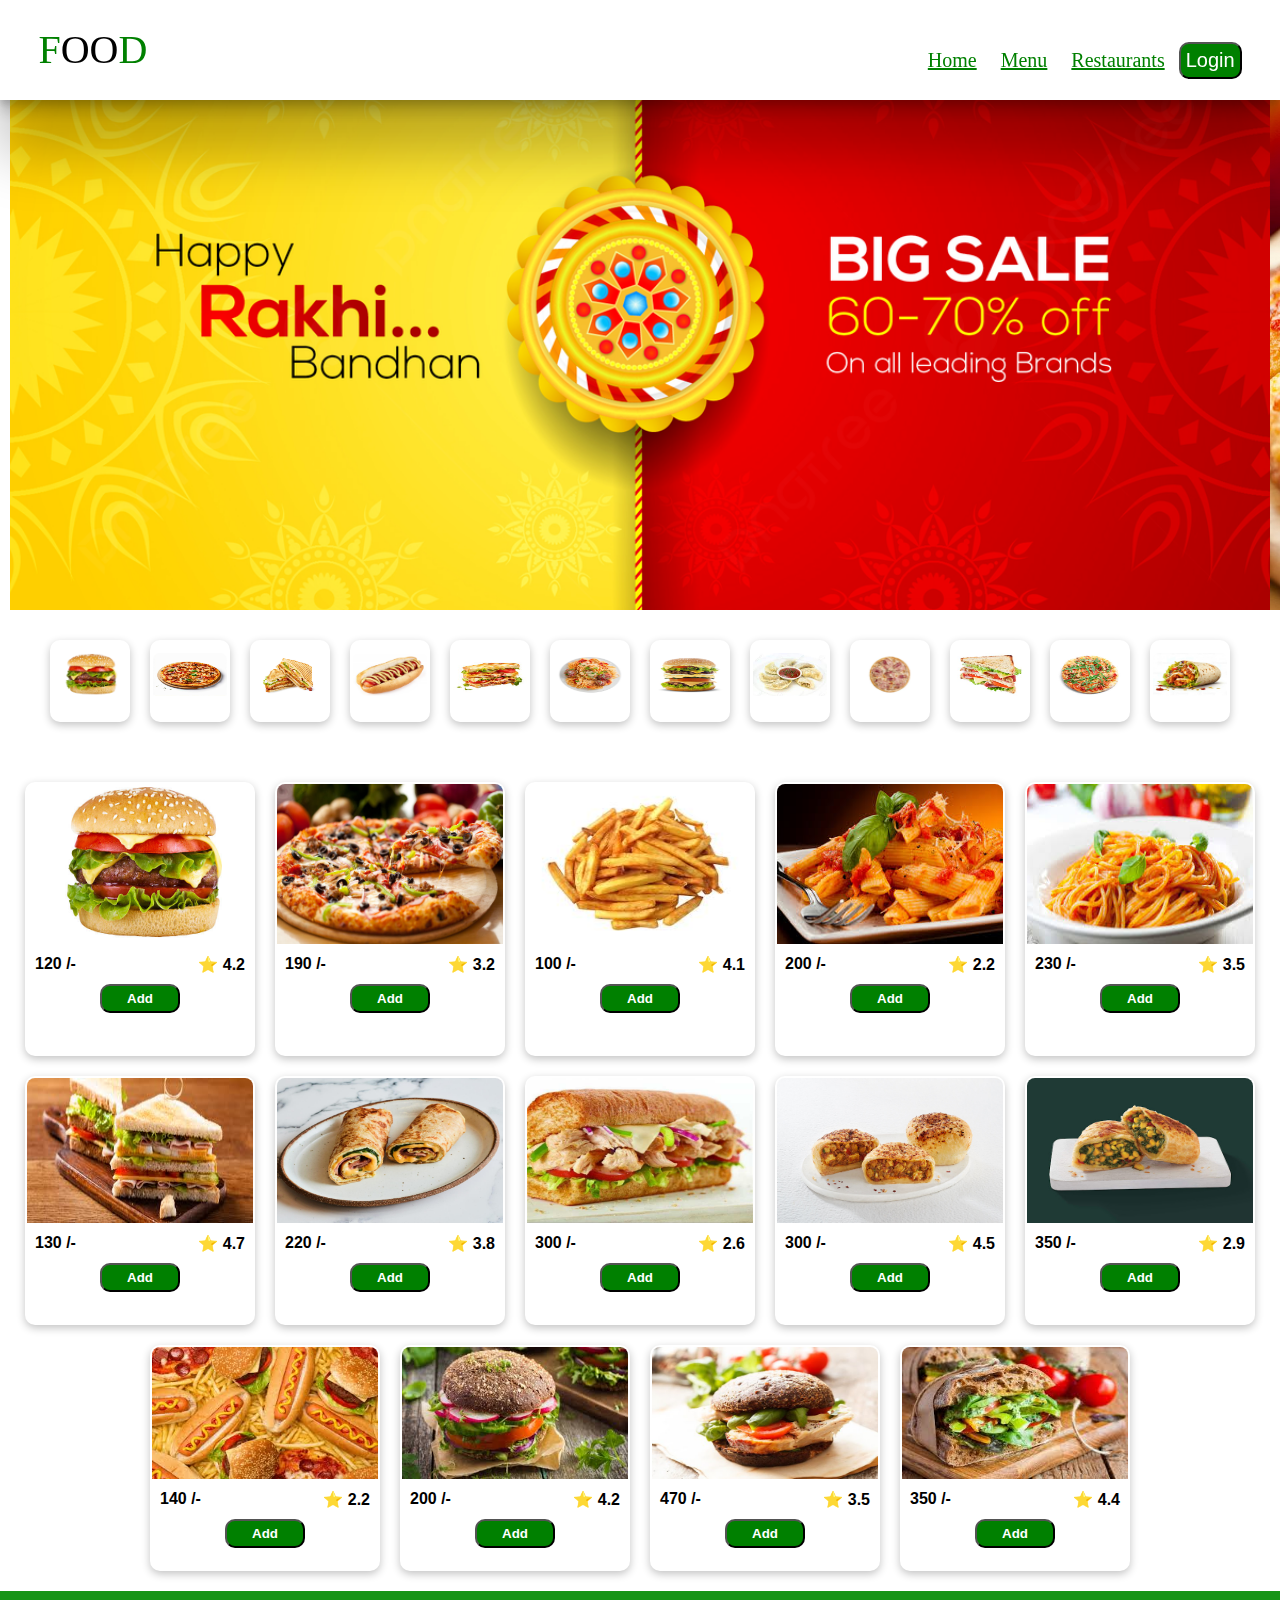
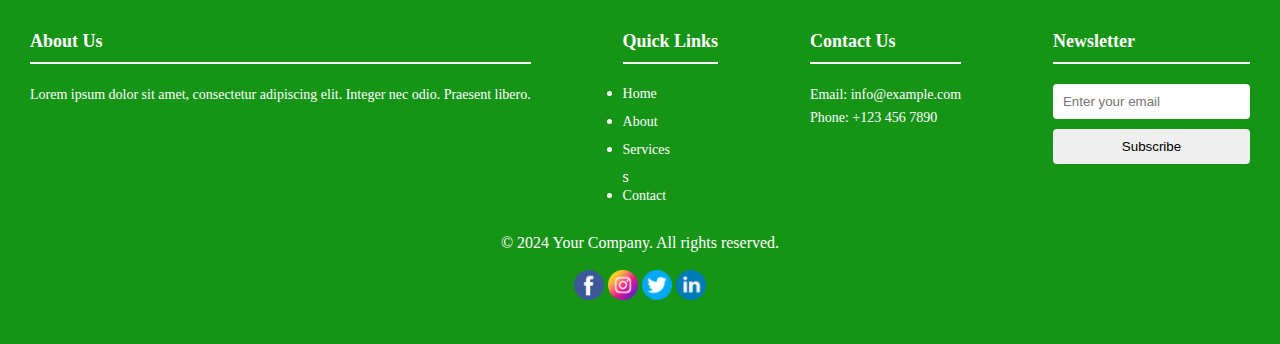
<file: index.html>
<!DOCTYPE html>
<html lang="en">
<head>
    <meta charset="UTF-8">
    <meta name="viewport" content="width=device-width, initial-scale=1.0">
    <link rel="icon" href="img/burger.png">
    <title>food</title>
    <link rel="stylesheet" href="index.css">
</head>
<body>
    <header>
        <div class="container">
            <div class="nav1"><font color="green" >F</font>OO<font color="green">D</font></div>
            <div class="nav2">
                <a href="#">Home</a>
                <a href="#">Menu</a>
                <a href="#">Restaurants</a>
                <button class="btn1">Login</button>
            </div>
        </div>
    </header>
    <section>
        <div class="slider-container mt">
            <div class="slider">
                <div class="sub-slider"></div>
           
                <div class="sub-slider"></div>
          
                <div class="sub-slider"></div>
       
                <div class="sub-slider"></div>
            
        </div>
    </div>
    </section>
    <section>

    </section>
    <section>
        <div class="container5">
            <div class="box5">
                <div class="sub-box5">
                      <img src="img/3.jpg" alt="">
                    </div>
                </div>
                <div class="box5">
                    <div class="sub-box5">
                          <img src="img/first.jpg" alt="">
                        </div>
                    </div>
                <div class="box5">
                        <div class="sub-box5">
                              <img src="img/third.jpg" alt="">
                            </div>
                        </div>
                <div class="box5">
                        <div class="sub-box5">
                                 <img src="img/four.jpg" alt="">
                                </div>
                            </div>
                <div class="box5">
                        <div class="sub-box5">
                                <img src="img/one.jpg" alt="">
                                    </div>
                                </div>
                <div class="box5">
                        <div class="sub-box5">
                            <img src="img/seven.jpg" alt="">
                                </div>
                                    </div>
                                    <div class="box5">
                                        <div class="sub-box5">
                                              <img src="img/eight.jpg" alt="">
                                            </div>
                                        </div>
                                        <div class="box5">
                                            <div class="sub-box5">
                                                  <img src="img/nine.jpg" alt="">
                                                </div>
                                            </div>
                                        <div class="box5">
                                                <div class="sub-box5">
                                                      <img src="img/last.jpg" alt="">
                                                    </div>
                                                </div>
                                        <div class="box5">
                                                <div class="sub-box5">
                                                         <img src="img/eleven.jpg" alt="">
                                                        </div>
                                                    </div>
                                        <div class="box5">
                                                <div class="sub-box5">
                                                        <img src="img/tewel.jpg" alt="">
                                                            </div>
                                                        </div>
                                        <div class="box5">
                                                <div class="sub-box5">
                                                    <img src="img/thirty.jpeg" alt="">
                                                        </div>
                                                            </div>
                                                        </div>
                
    
    <section>
        <div class="container3">
            <div class="box">
                <div class="sub-box">
                      <img src="img/3.jpg" alt="">
                      <div class="title">
                        <b> 120 /-</b>
                        <b>⭐ 4.2</b>
                      </div>
                     <div class="btn">
                         <button>Add</button>
                     </div>
                </div>
            </div>
            <div class="box">
                <div class="sub-box">
                      <img src="img/4.jpg" >
                      <div class="title">
                        <b> 190 /-</b>
                        <b>⭐ 3.2</b>
                      </div>
                     <div class="btn">
                         <button>Add</button>
                     </div>
                </div>
            </div>
            <div class="box">
                <div class="sub-box">
                      <img src="img/5.jpg" alt="">
                      <div class="title">
                        <b> 100 /-</b>
                        <b>⭐ 4.1</b>
                      </div>
                     <div class="btn">
                         <button>Add</button>
                     </div>
                </div>
            </div>
            <div class="box">
                <div class="sub-box">
                      <img src="img/6.jpg" alt="">
                      <div class="title">
                        <b> 200 /-</b>
                        <b>⭐ 2.2</b>
                      </div>
                     <div class="btn">
                         <button>Add</button>
                     </div>
                </div>
            </div>
            <div class="box">
                <div class="sub-box">
                      <img src="img/7.jpg" alt="">
                      <div class="title">
                        <b> 230 /-</b>
                        <b>⭐ 3.5</b>
                      </div>
                     <div class="btn">
                         <button>Add</button>
                     </div>
                </div>
            </div>
            <div class="box">
                <div class="sub-box">
                      <img src="img/8.jpg" alt="">
                      <div class="title">
                        <b> 130 /-</b>
                        <b>⭐ 4.7</b>
                      </div>
                     <div class="btn">
                         <button>Add</button>
                     </div>
                </div>
            </div>
            <div class="box">
                <div class="sub-box">
                      <img src="img/9.jpeg" alt="">
                      <div class="title">
                        <b> 220 /-</b>
                        <b>⭐ 3.8</b>
                      </div>
                     <div class="btn">
                         <button>Add</button>
                     </div>
                </div>
            </div>
            <div class="box">
                <div class="sub-box">
                      <img src="img/10.jpg" alt="">
                      <div class="title">
                        <b> 300 /-</b>
                        <b>⭐ 2.6</b>
                      </div>
                     <div class="btn">
                         <button>Add</button>
                     </div>
                </div>
            </div>
            <div class="box">
                <div class="sub-box">
                      <img src="img/11.jpg" alt="">
                      <div class="title">
                        <b> 300 /-</b>
                        <b>⭐ 4.5</b>
                      </div>
                     <div class="btn">
                         <button>Add</button>
                     </div>
                </div>
            </div>
            <div class="box">
                <div class="sub-box">
                      <img src="img/13.jpg" alt="">
                      <div class="title">
                        <b> 350 /-</b>
                        <b>⭐ 2.9</b>
                      </div>
                     <div class="btn">
                         <button>Add</button>
                     </div>
                </div>
            </div>
            <div class="box">
                <div class="sub-box">
                      <img src="img/14.jpg" alt="">
                      <div class="title">
                        <b> 140 /-</b>
                        <b>⭐ 2.2</b>
                      </div>
                     <div class="btn">
                         <button>Add</button>
                     </div>
                </div>
            </div>
            <div class="box">
                <div class="sub-box">
                      <img src="img/15.jpg" alt="">
                      <div class="title">
                        <b> 200 /-</b>
                        <b>⭐ 4.2</b>
                      </div>
                     <div class="btn">
                         <button>Add</button>
                     </div>
                </div>
            </div>
            <div class="box">
                <div class="sub-box">
                      <img src="img/16.jpg" alt="">
                      <div class="title">
                        <b> 470 /-</b>
                        <b>⭐ 3.5</b>
                      </div>
                     <div class="btn">
                         <button>Add</button>
                     </div>
                </div>
            </div>
            <div class="box">
                <div class="sub-box">
                      <img src="img/17.jpg" alt="">
                      <div class="title">
                        <b> 350 /-</b>
                        <b>⭐ 4.4</b>
                      </div>
                     <div class="btn">
                         <button>Add</button>
                     </div>
                </div>
            </div>
        </div>
        <footer>
            <div class="footer-container">
                <div class="footer-section about">
                    <h2>About Us</h2>
                    <p>Lorem ipsum dolor sit amet, consectetur adipiscing elit. Integer nec odio. Praesent libero.</p>
                </div>
                <div class="footer-section links">
                    <h2>Quick Links</h2>
                    <ul>
                        <li><a href="#">Home</a></li>
                        <li><a href="#">About</a></li>
                        <li><a href="#">Services</a></li>s
                        <li><a href="#">Contact</a></li>
                    </ul>
                </div>
                <div class="footer-section contact">
                    <h2>Contact Us</h2>
                    <p>Email: info@example.com</p>
                    <p>Phone: +123 456 7890</p>
                </div>
                <div class="footer-section newsletter">
                    <h2>Newsletter</h2>
                    <form>
                        <input type="email" placeholder="Enter your email" required>
                        <button type="submit">Subscribe</button>
                    </form>
                </div>
            </div>
            <div class="footer-bottom">
                <p>&copy; 2024 Your Company. All rights reserved.</p><br>
                <a href="#"><img src="img/facebook.png" height="30px" width="30px"></a>
                <a href="#"><img src="img/instagram.png" height="30px" width="30px" ></a>
                <a href="#"><img src="img/twitter.png"  height="30px" width="30px"></a>
                <a href="#"><img src="img/linkedin.png"  height="30px" width="30px"></a>

                
            </div>
        </footer>
        
   

    </section>
    
</body>
</html>
</file>
<file: index.css>
*{
    margin:0;
    padding:0;
    box-sizing: border-box;

}
.container{
    width:100%;
    height:100px;
    background-color:white;
    color: black;
    line-height: 100px;
    box-shadow: rgba(0, 0, 0, 0.25) 0px 54px 55px, rgba(0, 0, 0, 0.12) 0px -12px 30px, rgba(0, 0, 0, 0.12) 0px 4px 6px, rgba(0, 0, 0, 0.17) 0px 12px 13px, rgba(0, 0, 0, 0.09) 0px -3px 5px;
    
    padding: 0px 3%;
    position: fixed;
  
  
}


.nav1{
    float: left;
    font-size: 40px;
}
.nav2{
    float: right;
}
.nav2 a{
    display: inline-block;
    font-size: 20px;
    margin: 10px;
    color: green;
}
.btn1{
   background-color:green;
    padding: 5px;
    font-size: 20px;
    border-radius: 10px;
    color: white;

}
.btn1 button{
    padding : 5px 25px;
    font-weight: 900;

}
.btn1:hover{
    box-shadow: rgba(0, 0, 0, 0.35) 0px 5px 15px;
}

/*slider css*/
.slider-container{
    width: 100%;
    padding: 10px;
    overflow:hidden;
}

.slider{
    
        height: 600px;
        width: 400%;
        display: flex;
        animation: slider 15s infinite none;
    }
    
    @keyframes slider{
        0%{
            margin-left: 0px;
        }
        33.33%{
            margin-left: -100%;
        }
        66.66%{
            margin-left: -200%;
        }
        99.99%{
            margin-left: -300%;
        }
        100%{
            margin-left: 0;
        }
        
    }
    
    .sub-slider{
        width: 100%;
        background-size: cover;
        background-position: center;
      
    }
    .sub-slider:first-child{
        background-image: url(img/2.jpg);
    }
    
    
    .sub-slider:nth-child(2){
        background-image: url(img/main_pizza.jpg);
    }
    
    .sub-slider:nth-child(3){
        background-image: url(img/main_burger.jpg);
    }
    .sub-slider:last-child{
        background-image: url(img/main_hotdog.jpg);
    }

    /*container5 css*/
    .container5{
        max-width:1320;
        padding: 10px;
        margin: auto;
        display: flex;
        justify-content: center;
        align-content: center;
        flex-wrap: wrap;
    }
.box5{
    width: 100px;
    padding: 10px;

}
.sub-box5{
    box-shadow: rgba(0, 0, 0, 0.24) 0px 3px 8px;
    border-radius: 10px;
    height: 80%;
    font-family: Arial, Helvetica, sans-serif;
    
}
.sub-box5 img{
    width: 100%;
    border-radius:10px 10px 0px 0px;
    padding: 3px;
    height: 60%;
    margin-top: 10px;
    
}
.sub-box5 img:hover{
    transform: scale(1.6);

}

    


.container3{
    max-width:1320;
    padding: 10px;
    margin: auto;
    display: flex;
    justify-content: center;
    align-content: center;
    flex-wrap: wrap;
}

.box{
    width: 250px;
    padding: 10px;
}

.sub-box{


    box-shadow: rgba(0, 0, 0, 0.24) 0px 3px 8px;
    border-radius: 10px;

    height: 100%;
    font-family: Arial, Helvetica, sans-serif;
}

.sub-box img{
    width: 100%;
    border-radius:10px 10px 0px 0px;
    padding: 2px;
    height: 60%;
}

.title{
    display: flex;
    justify-content: space-between;
    padding: 5px 10px;
}

.btn{

display: flex;
justify-content: center;
padding: 5px;
}
.btn button{
    padding: 5px 25px;
    font-weight: 800;
    color: white;
    background-color: green;
    border-radius: 10px;
}
.btn:hover{
    box-shadow: rgba(0, 0, 0, 0.25) 0px 54px 55px, rgba(0, 0, 0, 0.12) 0px -12px 30px, rgba(0, 0, 0, 0.12) 0px 4px 6px, rgba(0, 0, 0, 0.17) 0px 12px 13px, rgba(0, 0, 0, 0.09) 0px -3px 5px;

}

footer {
    background:rgb(22, 148, 22);
    color: #fff;
    padding: 40px 20px;
}

.footer-container {
    display: flex;
    flex-wrap: wrap;
    justify-content: space-between;
}

.footer-section {
    margin: 0 10px;
}

.footer-section h2 {
    border-bottom: 2px solid #fff;
    padding-bottom: 10px;
    margin-bottom: 20px;
    font-size: 18px;
}

.footer-section p {
    font-size: 14px;
    line-height: 1.6;
}

.footer-section ul {
    padding: 0;
}

.footer-section ul li {
    margin-bottom: 10px;
}

.footer-section ul li a {
    color: #fff;
    text-decoration: none;
    font-size: 14px;
}

.footer-section ul li a:hover {
    text-decoration: underline;
}

.footer-section form {
    display: flex;
    flex-direction: column;
}

.footer-section form input {
    padding: 10px;
    border: none;
    margin-bottom: 10px;
    border-radius: 4px;
}

.footer-section form button {
    padding: 10px;
    border: none;
    background:
    color: #333;
    border-radius: 4px;
}

.footer-section form button:hover {
    background: #e1b40f;
}

.footer-bottom {
    text-align: center;
    margin-top: 20px;
}
</file>
